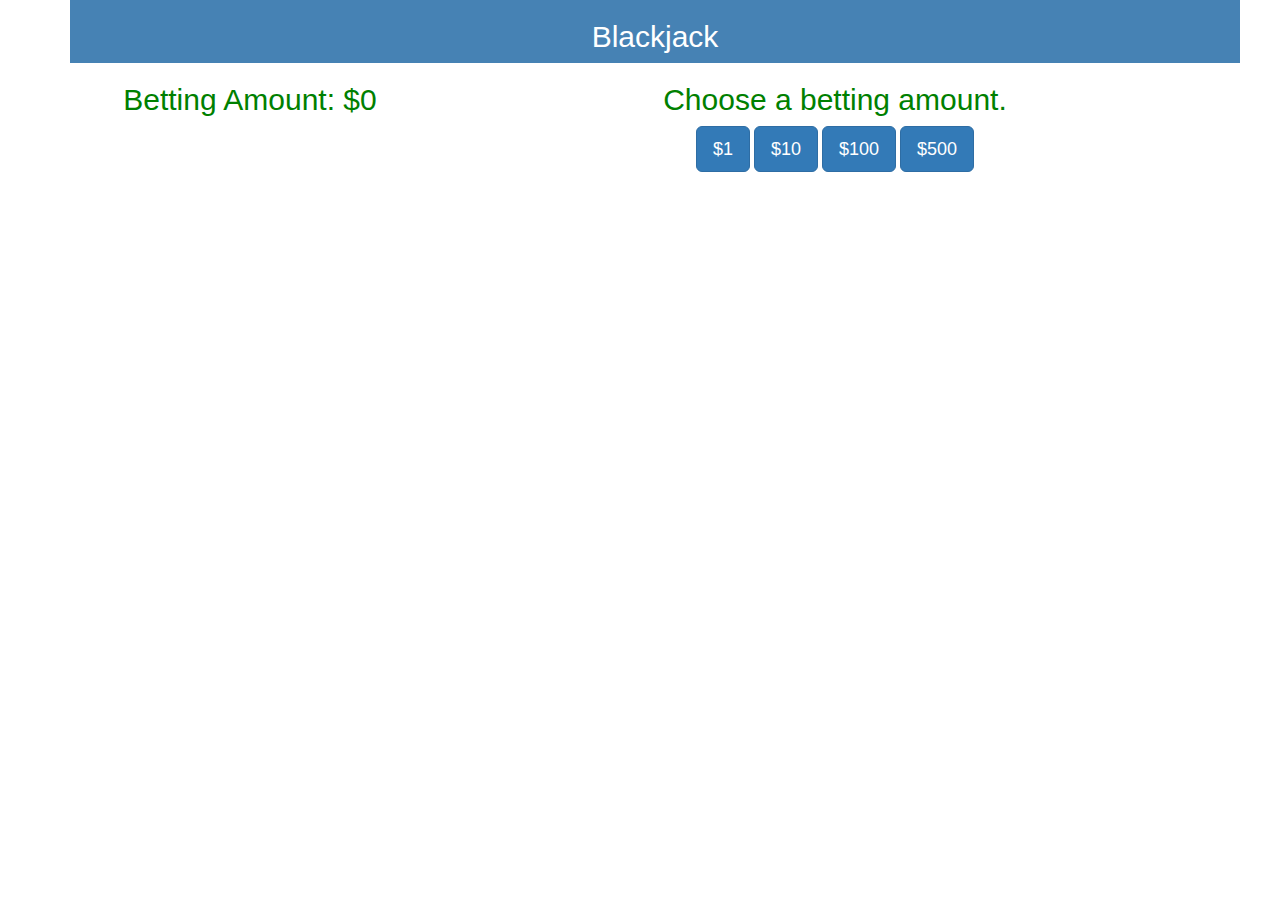
<file: blackjack/index.html>
<!DOCTYPE html>
<html>
<head>
				<!-- Global site tag (gtag.js) - Google Analytics -->
	<script async src="https://www.googletagmanager.com/gtag/js?id=UA-138592925-1"></script>
	<script>
	  window.dataLayer = window.dataLayer || [];
	  function gtag(){dataLayer.push(arguments);}
	  gtag('js', new Date());

	  gtag('config', 'UA-138592925-1');
	</script>
	
	<meta charset="utf-8">
	<meta name="viewport" content="width=device-width, initial-scale=1">

	<title> Blackjack </title>
	<link rel="stylesheet" href="https://maxcdn.bootstrapcdn.com/bootstrap/3.4.0/css/bootstrap.min.css">
	
	<script src="https://ajax.googleapis.com/ajax/libs/jquery/3.3.1/jquery.min.js"></script>
  	<script src="https://maxcdn.bootstrapcdn.com/bootstrap/3.4.0/js/bootstrap.min.js"></script>

  	<script type="text/javascript" src="blackjack.js"></script>
  	<style type="text/css">
  		img {
  			width: 100px; height: 150px; padding-bottom: 10px; padding-left: 10px;
  		}
  		.table{
  			display: none;
  			border: 3px ridge green;
  			padding-top: 20px; 
  			margin: auto; 
  			color: green; 
  			font-size: 20px;
  		}
  		.board {
  			border: 10px ridge saddlebrown;
  			background-color: yellowgreen;
  			padding-top: 20px;
  			padding-bottom: 20px;
  		}
  		.heading {
  			background-color: saddlebrown;
  			color: yellowgreen;
  			font-weight: bolder;
  			font-size: 20px;

  		}
  	</style>

</head>

<body>
	<div class="container text-center">
		<div class="container" style="background-color: steelblue; color: white;">
			<h2> Blackjack </h2>
		</div>
	</div>
	<div class="container text-center">
		<!--<div class="bet text-center" style="display: block;">-->
			<div class="row text-center">
				<div class="col-sm-4 text-center" >
					<h2 id="stmtBet" style="color:green; display: block;"> Betting Amount: $0</h2>
					<button class="btn btn-primary btn-lg" id="changeBet" data-flag = "ch" style="display: none; padding-top: 10px; padding-bottom: 10px;"> Change Bet </button>
				
					<button class="btn btn-primary btn-lg" id="deal" style="display: none; padding-top: 10px; padding-bottom: 10px;"> Deal cards</button> <br>
					<div style="padding-bottom: 20px; padding-top: 20px;">
					<table class="table" >
						<thead>
							<tr>
								<th> Owner </th>
								<th> Card Values </th>
								<th> Gain/Loss</th>
							</tr>
						</thead>
						<tr>
							<td>Player </td>
							<td id="playerValue"> 0</td>
							<td id="gainLoss"> 0 </td>
						</tr>
						<tr>
							<td>Dealer</td>
							<td id="dealerValue">0</td>
							<td id="dealerGL"> 0</td>
						</tr>
					</table>
					</div>
					<button class="btn btn-primary btn-lg gameOn main" id="hit" style="display: none;">
						Hit
					</button>
					<button class="btn btn-primary btn-lg gameOn main" id="stand" style="display: none;">
						Stand					
					</button>
					<div id="BetsToAdd">
						
					</div>
					
				</div>
				<div class="col-sm-8 ">
					<div class="bet" id="bet">
					<h2 style="color: green;">Choose a betting amount.</h2>
					<button class="btn btn-primary btn-lg betAmt" id="1"> $1</button>
					<button class="btn btn-primary btn-lg betAmt" id="10"> $10</button>
					<button class="btn btn-primary btn-lg betAmt" id="100"> $100</button>
					<button class="btn btn-primary btn-lg betAmt" id="500"> $500</button>
					</div>
				</div>
				<div class="col-sm-8 main" style="display: none;">
					<div class="row board" id="playerCards" >
						<p class="text-center heading" > <strong> Your cards </strong></p>
						
					</div>
					<div class="row board" id="dealerCards" >
						<p class="text-center heading"><strong> Dealer's cards</strong></p>
						
					</div>
					<div class="row" style="color: green; font-size: 30px; font-weight: bolder;">
						<p id="res"></p>
					</div>
					
				</div>
			
			</div>
		
		
	</div>
</body>
</html>
</file>
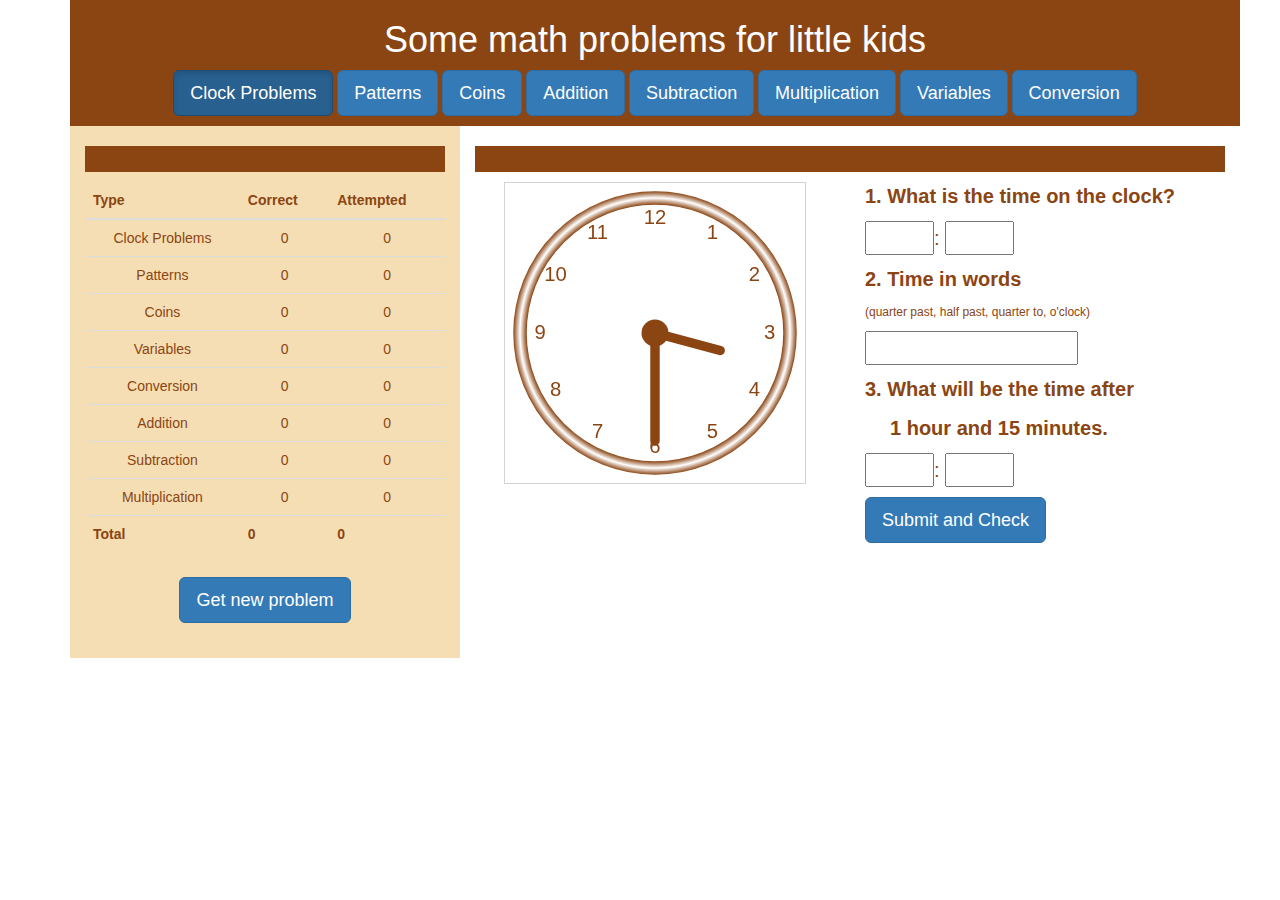
<file: Kids/index.html>
<!DOCTYPE html>
<html>
  <head>
    <!-- Global site tag (gtag.js) - Google Analytics -->
    <script
      async
      src="https://www.googletagmanager.com/gtag/js?id=UA-138592925-1"
    ></script>
    <script>
      window.dataLayer = window.dataLayer || [];
      function gtag() {
        dataLayer.push(arguments);
      }
      gtag("js", new Date());

      gtag("config", "UA-138592925-1");
    </script>

    <meta charset="utf-8" />
    <meta name="viewport" content="width=device-width, initial-scale=1" />

    <title>Some math problems for little kids.</title>
    <link
      rel="stylesheet"
      href="https://maxcdn.bootstrapcdn.com/bootstrap/3.4.0/css/bootstrap.min.css"
    />
    <link rel="stylesheet" type="text/css" href="myStyle.css" />
    <script src="https://ajax.googleapis.com/ajax/libs/jquery/3.3.1/jquery.min.js"></script>
    <script src="https://maxcdn.bootstrapcdn.com/bootstrap/3.4.0/js/bootstrap.min.js"></script>

    <script type="text/javascript" src="update.js"></script>
    <script type="text/javascript" src="patterns.js"></script>
    <script type="text/javascript" src="coins.js"></script>
    <script type="text/javascript" src="SolveUnknown.js"></script>
    <script type="text/javascript" src="convert.js"></script>
  </head>

  <body>
    <div class="container text-center" style="color: saddlebrown;">
      <div
        class="container"
        style="
          background-color: saddlebrown;
          color: white;
          padding-bottom: 10px;
        "
      >
        <h1>Some math problems for little kids</h1>
        <button
          type="button"
          id="clock"
          class="btn btn-primary btn-lg menu clockC active"
          data-panel="clockPanel"
        >
          Clock Problems
        </button>
        <button
          type="button"
          id="pattern"
          class="btn btn-primary btn-lg menu patternP"
          data-panel="patternPanel"
        >
          Patterns
        </button>
        <button
          type="button"
          id="pattern"
          class="btn btn-primary btn-lg menu coinP"
          data-panel="coinPanel"
        >
          Coins
        </button>
        <button
          type="button"
          id="add"
          class="btn btn-primary btn-lg menu asm"
          data-panel="addPanel"
        >
          Addition
        </button>
        <button
          type="button"
          id="sub"
          class="btn btn-primary btn-lg menu asm"
          data-panel="subPanel"
        >
          Subtraction
        </button>
        <button
          type="button"
          id="mult"
          class="btn btn-primary btn-lg menu asm"
          data-panel="multPanel"
        >
          Multiplication
        </button>
        <button
          type="button"
          id="variable"
          class="btn btn-primary btn-lg menu variableP"
          data-panel="variablePanel"
        >
          Variables
        </button>
        <button
          type="button"
          id="variable"
          class="btn btn-primary btn-lg menu convertP"
          data-panel="convertPanel"
        >
          Conversion
        </button>
      </div>

      <div class="container text-center">
        <div class="row main-body text-center">
          <div class="col-sm-4" style="background-color: wheat;">
            <h3 style="background-color: saddlebrown;">Scores</h3>
            <table class="table myContent">
              <thead>
                <tr>
                  <th>Type</th>
                  <th>Correct</th>
                  <th>Attempted</th>
                </tr>
              </thead>
              <tbody>
                <tr>
                  <td>Clock Problems</td>
                  <td id="clockPC">0</td>
                  <td id="clockPA">0</td>
                </tr>
                <tr>
                  <td>Patterns</td>
                  <td id="patC">0</td>
                  <td id="patA">0</td>
                </tr>
                <tr>
                  <td>Coins</td>
                  <td id="coinC">0</td>
                  <td id="coinA">0</td>
                </tr>
                <tr>
                  <td>Variables</td>
                  <td id="varC">0</td>
                  <td id="varA">0</td>
                </tr>
                <tr>
                  <td>Conversion</td>
                  <td id="conC">0</td>
                  <td id="conA">0</td>
                </tr>
                <tr>
                  <td>Addition</td>
                  <td id="addPanelC">0</td>
                  <td id="addPanelA">0</td>
                </tr>
                <tr>
                  <td>Subtraction</td>
                  <td id="subPanelC">0</td>
                  <td id="subPanelA">0</td>
                </tr>
                <tr>
                  <td>Multiplication</td>
                  <td id="multPanelC">0</td>
                  <td id="multPanelA">0</td>
                </tr>

                <tr>
                  <th>Total</th>
                  <th id="totalC">0</th>
                  <th id="totalA">0</th>
                </tr>
              </tbody>
            </table>

            <div
              style="
                padding-bottom: 5px;
                padding-top: 5px;
                margin-bottom: 10px;
              "
            >
              <button class="btn btn-primary btn-lg" id="next">
                Get new problem
              </button>
            </div>
            <div
              style="
                padding-bottom: 5px;
                padding-top: 5px;
                margin-bottom: 10px;
              "
            >
              <button
                class="btn btn-primary btn-lg"
                id="toggle_button"
                data-lv="hardP"
                style="display: none;"
              >
                Get easier problems
              </button>
            </div>
          </div>
          <div class="col-sm-4 asm" style="display: none;">
            <div id="panel">
              <h3 id="namePanel" style="background-color: saddlebrown;">
                Addition Problems
              </h3>
              <p id="statement" style="font-size: 30px; display: inline-block;">
                397+146
              </p>

              <div id="add" class="prob">
                <input
                  type="text"
                  class="clear hard carry"
                  name="carry"
                  id="carry1"
                  maxlength="1"
                  size="2"
                  value=""
                />
                <input
                  type="text"
                  class="clear hard carry"
                  name="carry"
                  id="carry2"
                  maxlength="2"
                  size="2"
                  value=""
                /><input
                  type="text"
                  class="clear hard carry"
                  name="carry"
                  id="carry3"
                  maxlength="2"
                  size="2"
                  value=""
                /><br />
                <input
                  type="text"
                  class="hard"
                  name="n11"
                  id="n11"
                  maxlength="1"
                  size="2"
                  value="3"
                  readonly
                /><input
                  type="text"
                  name="n12"
                  id="n12"
                  maxlength="1"
                  size="2"
                  value="9"
                  readonly
                /><input
                  type="text"
                  name="n13"
                  id="n13"
                  maxlength="1"
                  size="2"
                  value="7"
                  readonly
                /><br />
                <input
                  type="text"
                  class="hard"
                  name="n21"
                  id="n21"
                  maxlength="1"
                  size="2"
                  value="1"
                  readonly
                /><input
                  type="text"
                  name="n22"
                  id="n22"
                  maxlength="1"
                  size="2"
                  value="4"
                  readonly
                /><input
                  type="text"
                  name="n23"
                  id="n23"
                  maxlength="1"
                  size="2"
                  value="6"
                  readonly
                /><br />
                <hr />
                <input
                  type="text"
                  class="clear hard"
                  name="res"
                  id="res1"
                  maxlength="2"
                  size="2"
                />
                <input
                  type="text"
                  class="clear"
                  name="res"
                  id="res2"
                  maxlength="1"
                  size="2"
                /><input
                  type="text"
                  class="clear"
                  name="res"
                  id="res3"
                  maxlength="1"
                  size="2"
                /><br />
              </div>
              <div style="padding-top: 20px;">
                <button type="button" id="check" class="btn btn-primary btn-lg">
                  Submit and check
                </button>
                <p class="myContent" id="msg" style="font-size: 20px;"></p>
              </div>
            </div>
          </div>
          <div class="col-sm-4 asm panels" id="help" style="display: none;">
            <h3 style="background-color: saddlebrown;">
              Need help in solving??
            </h3>
            <button type="button" id="yes" class="btn btn-primary btn-md helpB">
              Yes
            </button>
            <button type="button" id="no" class="btn btn-primary btn-md helpB">
              No
            </button>
            <button
              type="button"
              id="stop"
              class="btn btn-primary btn-md"
              style="display: none;"
            >
              Stop animation.
            </button>
            <p
              class="myContent"
              id="helpContent"
              style="vertical-align: middle; text-align: left;"
              ;
            ></p>
          </div>

          <div class="col-sm-8 clockC" style="display: block;">
            <h3 style="background-color: saddlebrown;">Clock Problems</h3>
            <div class="row">
              <div class="col-sm-6">
                <div style="padding-bottom: 5px;">
                  <canvas
                    id="myCanvas"
                    width="300"
                    height="300"
                    style="border: 1px solid #d3d3d3;"
                  >
                    Your browser does not support the canvas element.
                  </canvas>
                </div>
                <script type="text/javascript" src="clockproblem.js"></script>
                <div
                  style="text-align: left; padding-left: 25px; display: block;"
                >
                  <p id="timeAns"></p>
                </div>
              </div>

              <div class="col-sm-6" style="text-align: left; font-size: 20px;">
                <p style="font-weight: bold;">
                  1. What is the time on the clock?
                </p>
                <p>
                  <input
                    type="text"
                    name="time"
                    id="timeHour"
                    size="3"
                    maxlength="2"
                    value=""
                  />:
                  <input
                    type="text"
                    name="time"
                    id="timeMin"
                    size="3"
                    maxlength="2"
                    value=""
                  />
                </p>

                <p style="font-weight: bold;">2. Time in words</p>
                <p style="font-size: 12px;">
                  (quarter past, half past, quarter to, o'clock)
                </p>
                <p>
                  <input
                    type="text"
                    name="time"
                    id="timeM"
                    size="15"
                    value=""
                  />
                </p>
                <p style="font-weight: bold;">3. What will be the time after</p>
                <p style="font-weight: bold; padding-left: 25px;" id="futQues">
                  1 hour and 15 minutes.
                </p>
                <p>
                  <input
                    type="text"
                    id="futureTimeHour"
                    size="3"
                    maxlength="2"
                    value=""
                  />:
                  <input
                    type="text"
                    id="futureTimeMin"
                    size="3"
                    maxlength="2"
                    value=""
                  />
                </p>
                <button
                  type="submit"
                  id="timeCheck"
                  class="btn btn-primary btn-lg"
                >
                  Submit and Check
                </button>
                <p class="myContent" id="timeMsg"></p>
              </div>
            </div>
          </div>

          <div class="col-sm-8 text-center patternP" style="display: none;">
            <h3 style="background-color: saddlebrown;">Pattern Problems</h3>
            <div class="row">
              <div class="col-sm-12">
                <h4 style="font-size: 20px;">Fill in the missing number.</h4>
                <input
                  type="text"
                  name="0"
                  id="0"
                  size="3"
                  maxlength="3"
                  value=""
                  readonly
                />
                <input
                  type="text"
                  name="1"
                  id="1"
                  size="3"
                  maxlength="3"
                  value=""
                  readonly
                />
                <input
                  type="text"
                  name="2"
                  id="2"
                  size="3"
                  maxlength="3"
                  value=""
                  readonly
                />
                <input
                  type="text"
                  name="3"
                  id="3"
                  size="3"
                  maxlength="3"
                  value=""
                  readonly
                />
                <input
                  type="text"
                  name="4"
                  id="4"
                  size="3"
                  maxlength="3"
                  value=""
                  readonly
                />
                <br />
                <p></p>
                <button
                  type="submit"
                  id="patCheck"
                  class="btn btn-primary btn-lg"
                >
                  Submit
                </button>
                <p
                  id="patAns"
                  style="font-size: 25px; font-weight: bolder;"
                ></p>
              </div>
            </div>
          </div>

          <div class="col-sm-8 text-center variableP" style="display: none;">
            <h3 style="background-color: saddlebrown;">Variable Problems</h3>
            <div class="row">
              <div class="col-sm-12">
                <h4 style="font-size: 20px;">Solve for X.</h4>
                <p id="missingProb" style="font-size: 30px;">
                  Click on "Get new problem" button to get an equation.
                </p>
                <br />
                <p style="font-size: 30px;">
                  X =
                  <input
                    type="text"
                    name="ansInput"
                    id="ansInput"
                    size="3"
                    maxlength="3"
                    value=""
                  />
                </p>
                <button
                  type="submit"
                  id="varCheck"
                  class="btn btn-primary btn-lg"
                >
                  Submit
                </button>
                <p
                  id="varAns"
                  style="font-size: 25px; font-weight: bolder;"
                ></p>
              </div>
            </div>
          </div>

          <div class="col-sm-8 text-center convertP" style="display: none;">
            <h3 style="background-color: saddlebrown;">Conversion Problems</h3>
            <div class="row">
              <div class="col-sm-12">
                <h4 style="font-size: 20px;">
                  Convert the following:
                </h4>
                <p>
                  <span id="numToConvert"> </span>
                  <input
                    type="text"
                    id="conInput"
                    name="conversion"
                    size="4"
                    maxlength="2"
                    value=""
                  />
                  <span id="unit1"></span>
                  <input
                    type="text"
                    id="conInputSub"
                    name="conversion"
                    size="4"
                    maxlength="4"
                    value=""
                  />
                  <span id="unit2"></span> <br />
                </p>
                <h4 style="font-size: 20px;">Write it in fraction form</h4>
                <input
                  type="text"
                  id="conInputfracwhole"
                  name="conversion"
                  size="4"
                  maxlength="2"
                  value=""
                />
                <div class="frac">
                  <span
                    ><input
                      type="text"
                      id="conInputfracTop"
                      name="conversion"
                      size="4"
                      maxlength="2"
                      value=""
                  /></span>
                  <span class="symbol">/</span>
                  <span class="bottom"
                    ><input
                      type="text"
                      id="conInputfracBottom"
                      name="conversion"
                      size="4"
                      maxlength="2"
                      value=""
                  /></span>
                </div>
                <span id="unitFrac"> </span>
                <br />

                <button
                  type="submit"
                  id="conCheck"
                  class="btn btn-lg btn-primary"
                >
                  Submit
                </button>
                <p
                  id="conAns"
                  style="font-size: 25px; font-weight: bolder;"
                ></p>
              </div>
            </div>
          </div>

          <div class="col-sm-8 text-center coinP" style="display: none;">
            <h3 style="background-color: saddlebrown;">Coin Problems</h3>
            <div class="row">
              <div class="col-sm-12">
                <h4 style="font-size: 20px;">
                  What is the total value of coins?
                </h4>
                <p id="coinImages"></p>
                <input
                  type="text"
                  id="cents"
                  name="cents"
                  size="4"
                  maxlength="3"
                  value=""
                />
                cents <br />
                <p></p>
                <button
                  type="submit"
                  id="coinCheck"
                  class="btn btn-lg btn-primary"
                >
                  Submit
                </button>
                <p
                  id="coinAns"
                  style="font-size: 25px; font-weight: bolder;"
                ></p>
              </div>
            </div>
          </div>
        </div>
      </div>
    </div>
  </body>
</html>
</file>
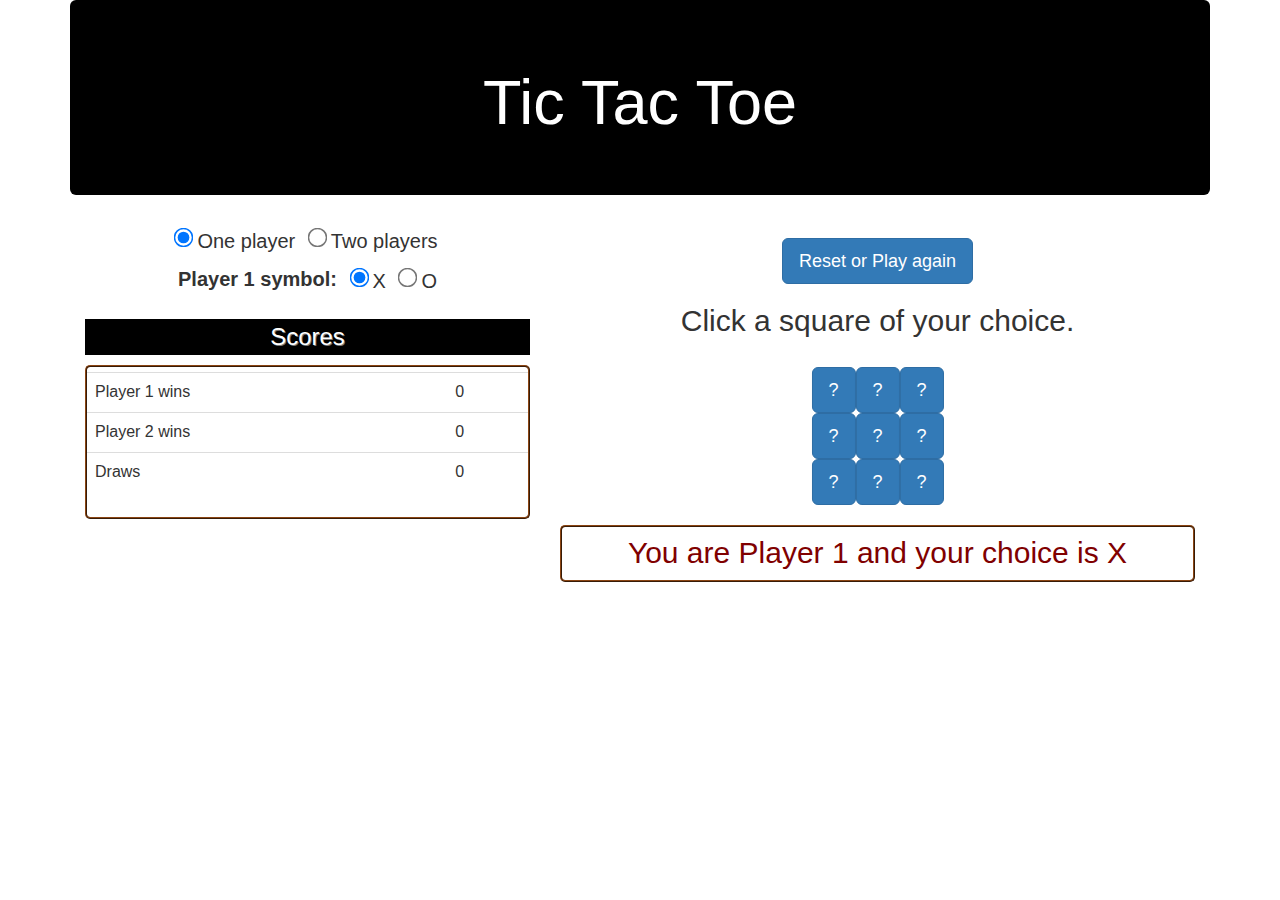
<file: TicTacToe/index.html>
<!DOCTYPE html>
<html>

<head>
		<!-- Global site tag (gtag.js) - Google Analytics -->
<script async src="https://www.googletagmanager.com/gtag/js?id=UA-138592925-1"></script>
<script>
  window.dataLayer = window.dataLayer || [];
  function gtag(){dataLayer.push(arguments);}
  gtag('js', new Date());

  gtag('config', 'UA-138592925-1');
</script>

	<title> Tic Tac Toe </title>
	<meta charset="utf-8">
	  <meta name="viewport" content="width=device-width, initial-scale=1">

	<link rel="stylesheet" href="https://maxcdn.bootstrapcdn.com/bootstrap/3.4.0/css/bootstrap.min.css">
	<link rel="stylesheet" type="text/css" href="../myStyle.css" >
	
  <script src="https://ajax.googleapis.com/ajax/libs/jquery/3.3.1/jquery.min.js"></script>
  <script src="https://maxcdn.bootstrapcdn.com/bootstrap/3.4.0/js/bootstrap.min.js"></script>
  <script src="https://github.com/shwetambry/jcanvas/blob/master/dist/min/jcanvas.min.js"></script>
  <script type="text/javascript" src="board.js"></script>
</head>
<body>
	<div class="container text-center" >
		<div class="jumbotron" style="background-color: black; color: white">
		<h1> Tic Tac Toe </h1>
		</div>
		<div class="container col-sm-5">
			<form>
				<div class="controls-row" style="font-size: 20px; padding-bottom: 10px;">
    			<label class="radio-inline">
      				<input style="transform: scale(1.5); font: 25px;" type="radio" name="players" value="1" checked> One player
    			</label>
    			<label class="radio-inline">
      				<input style="transform: scale(1.5); font: 25px;" type="radio" name="players" value="2">Two players
    			</label>
    			</div>
    		</form>
			
			<form>
				<div class="controls-row" style="font-size: 20px; ">
					<label class="control-label" style="margin-right: 10px;"> Player 1 symbol:  </label>
    				<label class="radio-inline">
      					<input style="transform: scale(1.5); font: 20px;" type="radio" name="optradio" value="X" checked>X
    				</label>
    				<label class="radio-inline">
      					<input style="transform: scale(1.5); font: 20px;" type="radio" name="optradio" value="O">O
    				</label>
    				</div>
    		</form>
			
			<h3> Scores </h3>
    		<div class="prob">
    			
    			<table class="table" style="font-size: 16px; text-align: left;">
    				<tr> <td>Player 1 wins </td> <td id="pl1Win"> 0 </td></tr> 
    				<tr><td>Player 2 wins </td><td id="pl2Win"> 0 </td> </tr>
    				<tr><td>Draws</td><td id="draw">0</td> </tr>
    			</table>
    		</div>

    		
  
		</div>
		<div class="container col-sm-7 center-block">
			<div style="padding-top: 13px;">
    		<button type = "button" class="btn btn-primary btn-lg" id="reset" "> Reset or Play again </button>
    		</div>
			<h2 id = "msg"> Click a square of your choice. </h2>
			<div style="text-align: center; padding-top: 20px; padding-bottom: 20px;">
			<table style="position: relative; left: 50%;transform: translateX(-50%);">
				<tr class="row" >
					<td><button type="button" class="btn btn-primary btn-lg sq" 
						id = "00"> ? </button>  </td>
					<td><button type="button" class="btn btn-primary btn-lg sq" 
						id = "01"> ? </button>  </td>
					<td><button type="button" class="btn btn-primary btn-lg sq" 
						id="02"> ? </button>  </td>
				</tr>	
				<tr class="row">
					<td><button type="button" class="btn btn-primary btn-lg sq" id = "10"
						> ? </button>  </td>
					<td><button type="button" class="btn btn-primary btn-lg sq" id = "11"
						> ? </button>  </td>
					<td><button type="button" class="btn btn-primary btn-lg sq" id = "12"
						> ? </button> </td>
				</tr>	
				<tr class="row">
					<td><button type="button" class="btn btn-primary btn-lg sq" id = "20"
						> ? </button> </td>
					<td><button type="button" class="btn btn-primary btn-lg sq" id = "21"
						> ? </button> </td>
					<td><button type="button" class="btn btn-primary btn-lg sq" id = "22"
						> ? </button> </td>
				</tr>

			</table>
			</div>
			<div id="whoseTurn" class="prob" style="font-size: 30px"> </div>
		</div>
	</div>
	
</body>
</html>
</file>
<file: Kids/myStyle.css>
.frac {
  display: inline-block;
  position: relative;
  vertical-align: middle;
  letter-spacing: 0.001em;
  text-align: center;
}
.frac > span {
  display: block;
  padding: 0.1em;
}
.frac span.bottom {
  border-top: thin solid black;
}
.frac span.symbol {
  display: none;
}
.reset {
  background-color: white;
}
</file>
<file: myStyle.css>
h3{
	background-color: black;
	color: white;
	padding-top: 5px;
	padding-bottom: 5px;
	text-shadow: 1px 1px 0 #777;
}
p{
	padding-left: 2px;
	padding-right: 2px;
	
	
}
.bg-1 {
	background-color: d3d3d3;
}
.center {
	display: block;
	margin:auto;
	width: 50%; 
}
#me_section {
  padding-top: 70px;
  padding-bottom: 70px;
}

.leftS {
	text-align: left;
	

}

.prob {
	width: 200;
	height: 200;
	border: 2px ridge saddlebrown;
	border-radius: 5px;
	padding-bottom: 5px;
	padding-top: 5px;
}
.myContent {
	font-size: 16px;
}

hr {
	size: 5px;
}
input {
	text-align: center;
	font-size: 30px;
}
th {
	text-align: center;;
}

#panelHead{
	padding-bottom: 10px;
}
/*h1 {
	color: #fef9e7;
	text-align: center;
}
#menuitems {
	text-align: center;
	margin: 0;
	padding: 0;
	z-index: 30;
	float: right;

}
#menuitems li {
	margin: 0;
	padding: 0;
	list-style: none;
	float: left;
	
}
#menuitems li a {
	display: block;
	margin: 0 1px 0 0;
	padding: 4px 10px;
	width: 100%;
	color: #fef9e7;
	font: bold 20px serif;
	text-align: center;
	text-decoration: none;
}
#menuitems li a:hover{
	background: #49A3FF;
}*/
</file>
